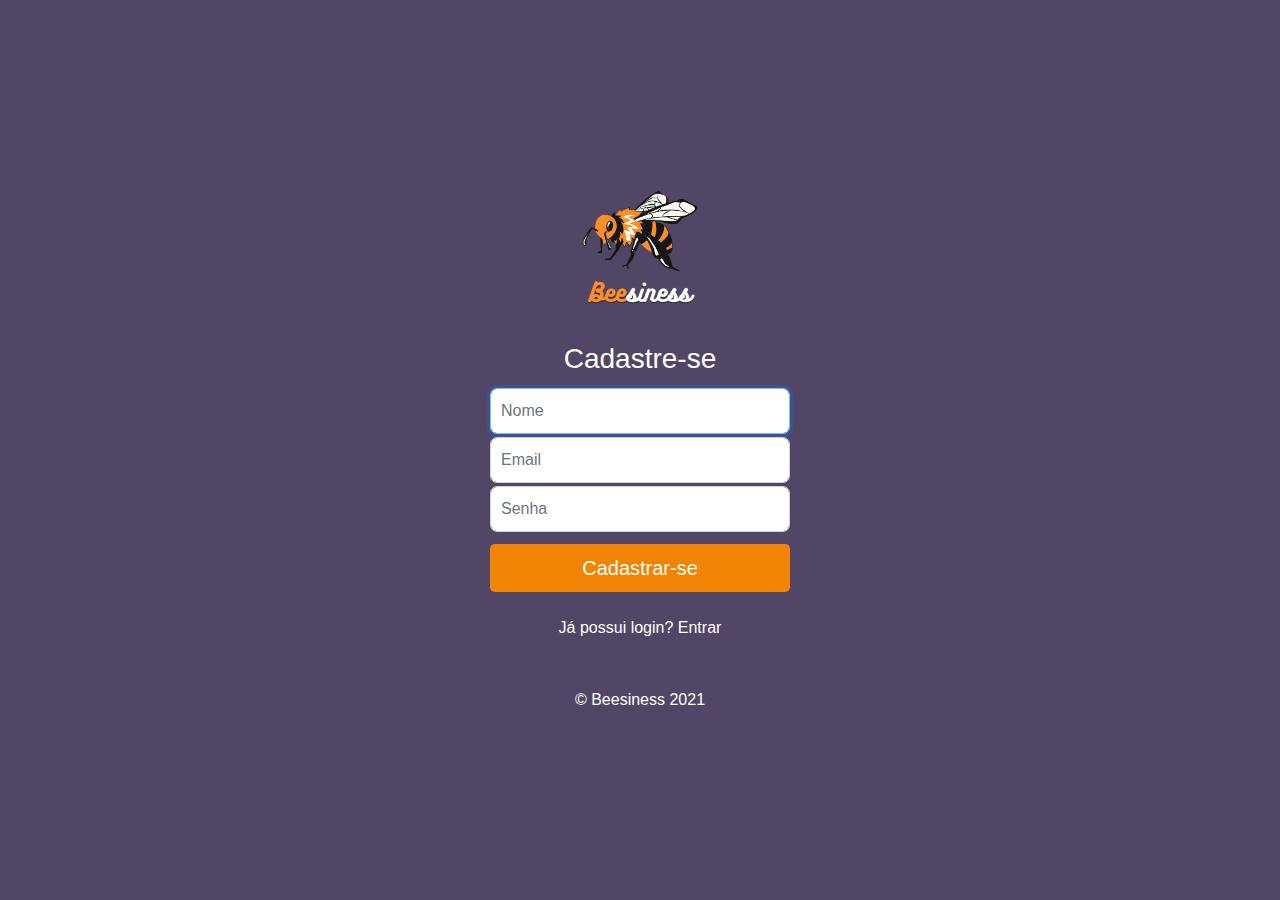
<file: cadastro.html>
<!doctype html>
<html lang="pt-br">
  <head>
    <meta charset="utf-8">
    <meta name="viewport" content="width=device-width, initial-scale=1, shrink-to-fit=no">
    <meta name="description" content="">
    <meta name="author" content="">

    <title>Beesiness - Cadeastro</title>
    
    <link href="./css/estilo.css" rel="stylesheet">
    <link href="./css/bootstrap.css" rel="stylesheet">

    <!-- Bootstrap core CSS -->
    <link href="./dist/css/bootstrap.min.css" rel="stylesheet">

    <!-- Custom styles for this template -->
    <link href="./css/signin.css" rel="stylesheet">
  </head>



  <body class="text-center">
    <form class="form-signin"  action="processa_cad.php" method="POST">
      <img class="mb-4" src="img/logo.png" alt="" width="50%" height="50%">
      <h1 class="h3 mb-">Cadastre-se</h1>

      <label for="inputNome" class="sr-only">Nome</label>
      <input type="text" name="nome" class="form-control" placeholder="Nome" required autofocus>
      
      <label for="inputEmail" class="sr-only">Email</label>
      <input type="email" name="email" class="form-control" placeholder="Email" required autofocus>
      
      <label for="inputSenha" class="sr-only">Senha</label>
      <input type="password" name="pass" class="form-control" placeholder="Senha" required autofocus>
     
      <button class="btn btn-lg btn-block bg-orange text-white" type="submit">Cadastrar-se</button>
      <br>
      <a class="noLogin text-white" href="./login.html">Já possui login? Entrar</a>
      <p class="mt-5 mb-3 text-white">&copy; Beesiness 2021</p>
    </form>
  </body>
</html>
</file>
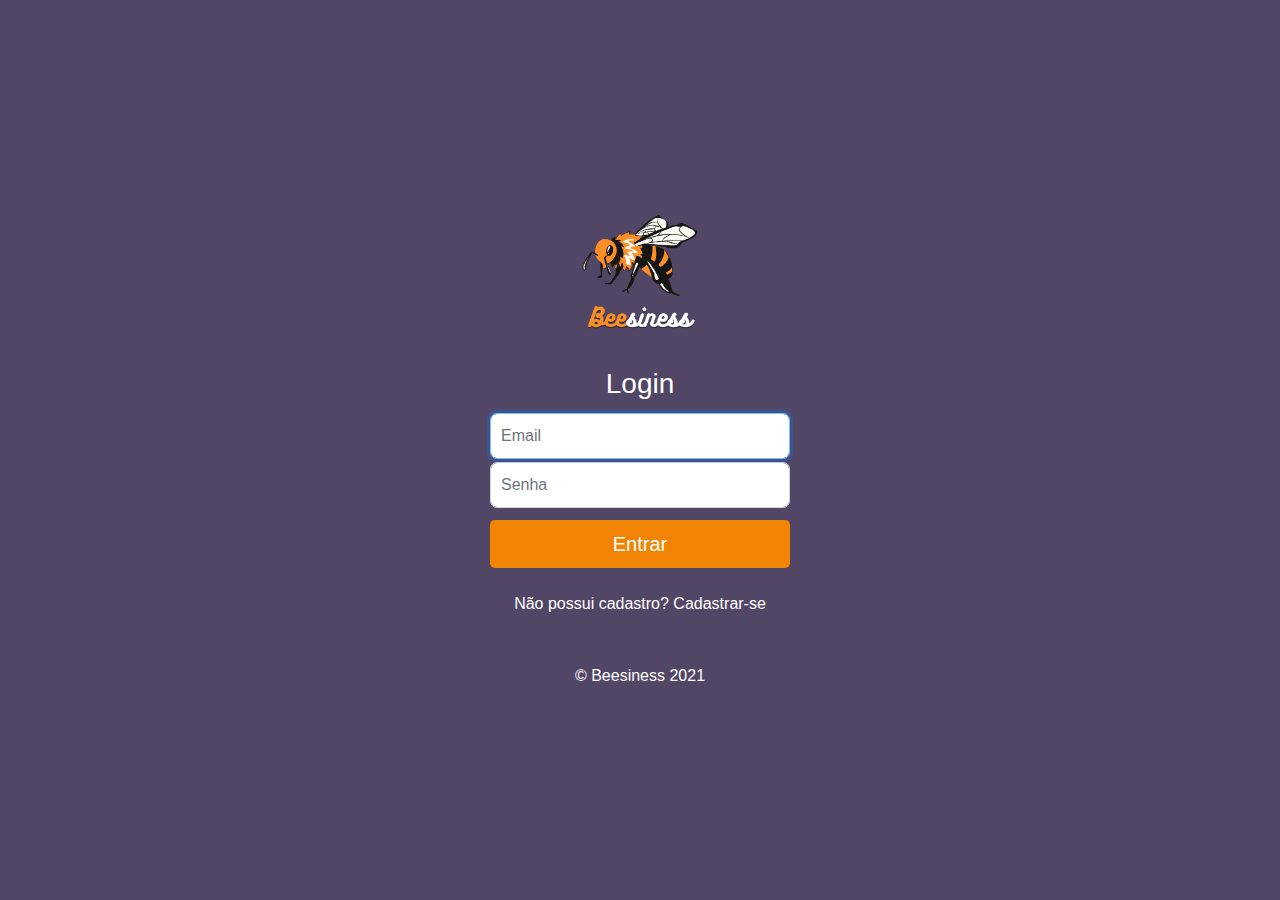
<file: login.html>
<!doctype html>
<html lang="pt-br">
  <head>
    <meta charset="utf-8">
    <meta name="viewport" content="width=device-width, initial-scale=1, shrink-to-fit=no">
    <meta name="description" content="">
    <meta name="author" content="">

    <title>Beesiness - Login</title>
    
    <link href="./css/estilo.css" rel="stylesheet">
    <link href="./css/bootstrap.css" rel="stylesheet">

    <!-- Bootstrap core CSS -->
    <link href="./dist/css/bootstrap.min.css" rel="stylesheet">

    <!-- Custom styles for this template -->
    <link href="./css/signin.css" rel="stylesheet">
  </head>



  <body class="text-center">
    <form class="form-signin"  action="processa_cad.php" method="POST">
      <img class="mb-4" src="img/logo.png" alt="" width="50%" height="50%">
      <h1 class="h3 mb-" style="margin-bottom: 12px">Login</h1>

      <label for="inputNome" class="sr-only">Email</label>
      <input type="text" name="email" class="form-control" placeholder="Email" required autofocus>
      
      <label for="inputEmail" class="sr-only">Senha</label>
      <input type="password" name="pass" class="form-control" placeholder="Senha" required autofocus>
      
      <button class="btn btn-lg btn-block bg-orange text-white" type="submit">Entrar</button>
      <br>
      <a class="noLogin text-white" href="./cadastro.html">Não possui cadastro? Cadastrar-se</a>
      <p class="mt-5 mb-3 text-white">&copy; Beesiness 2021</p>
    </form>
  </body>
</html>
</file>
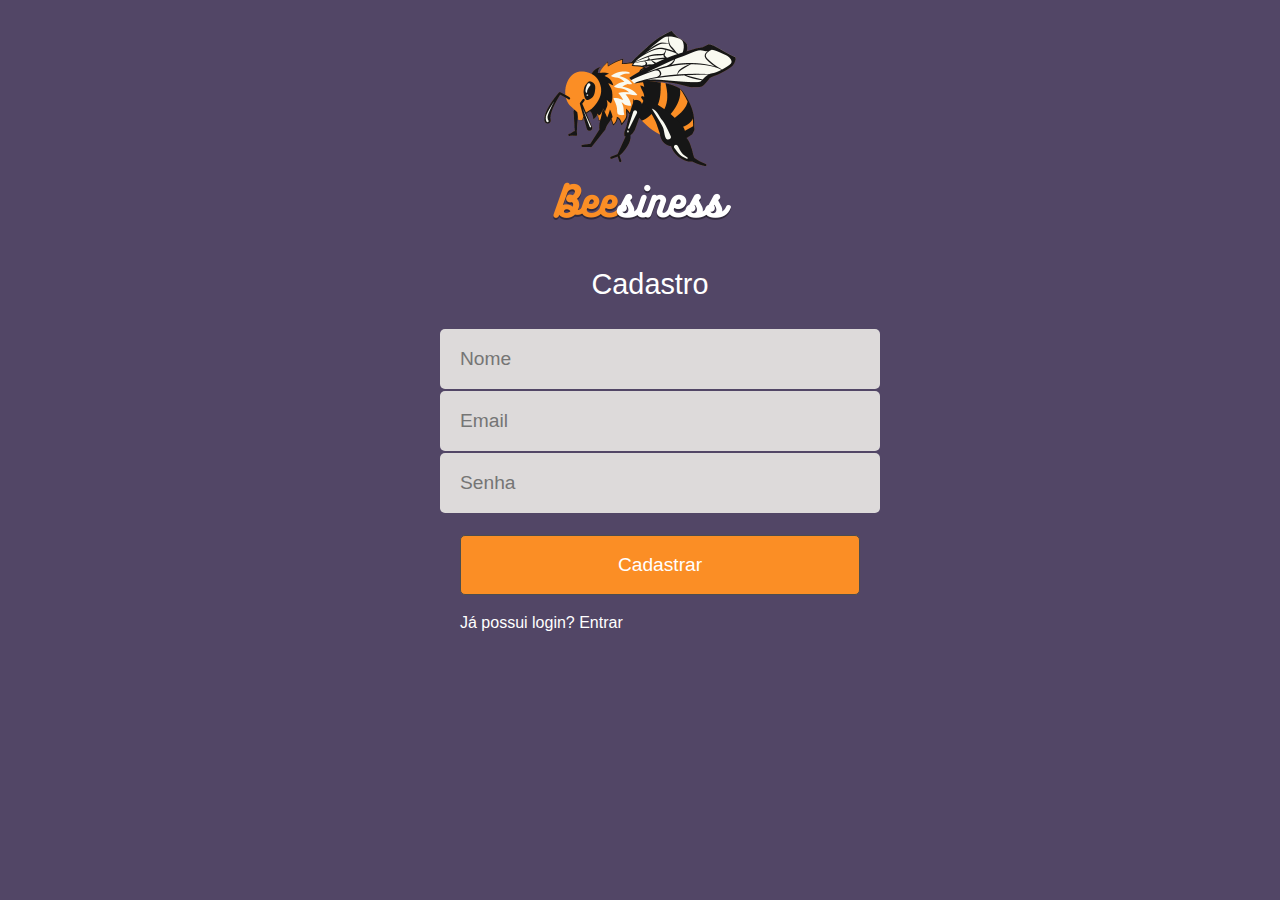
<file: beesiness-main/cadastro.html>
<!DOCTYPE html>
<html lang="pt-br">
<head>
    <meta charset="UTF-8">
    <meta name="viewport" content="width=device-width, initial-scale=1.0">
    <title>Login</title>
    <link rel="stylesheet" href="login/css/reset.css">
    <link rel="stylesheet" href="login/css/style.css">
    <!--Fonts  -->
    
    <link href="https://fonts.googleapis.com/css2?family=Roboto+Slab&display=swap" rel="stylesheet">
</head>
<body>
    <div class="container">
        <img  id="logo" src="img/logo.png">
        <h1>Cadastro</h1>
        <form action="processa_cad.php" method="POST"> <!--processa.php-->
            <input type="text"  name="nome" placeholder="Nome"/>  <!-- required  -->
            <input type="email"  name="email" placeholder="Email"/>  <!-- required  -->
            <input type="password" name="pass" placeholder="Senha" /> <!-- required -->
                <br>
            <button type="submit"> Cadastrar </button>
                <br>
            
    </form>
       
        <a class="noLogin" href="login/login.html">Já possui login? Entrar</a>
    </div>
</body>
</html>
</file>
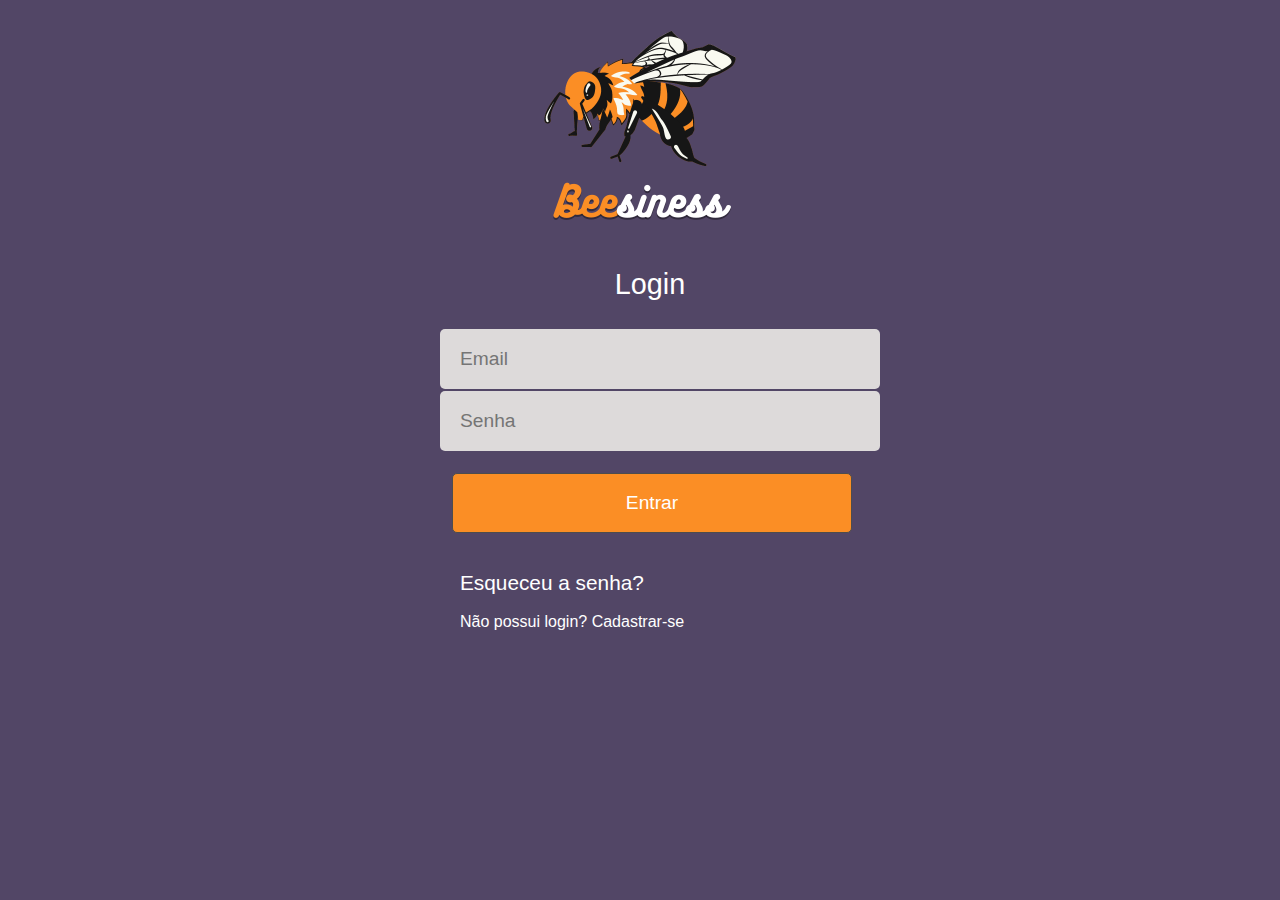
<file: beesiness-main/login.html>
<!DOCTYPE html>
<!-- Alterar Extensão do html para .php -->
<html lang="pt-br">

<head>
    <meta charset="UTF-8">
    <meta name="viewport" content="width=device-width, initial-scale=1.0">
    <title>Login</title>
    <link rel="stylesheet" href="login/css/reset.css">
    <link rel="stylesheet" href="login/css/style.css">
    <!--Fonts  -->

    <link href="https://fonts.googleapis.com/css2?family=Roboto+Slab&display=swap" rel="stylesheet">
</head>

<body>
    <div class="container">
        <img id="logo" src="img/logo.png">
        <h1>Login</h1>
        <form action="processa_login.php" method="POST">
            <!--processa.php-->
            <input type="email" name="email" placeholder="Email" /> <!-- required  -->
            <input type="password" name="pass" placeholder="Senha" /> <!-- required -->
            <br>
            <button type="submit" value="login" style="margin-left: 3%;">Entrar</button>
            <br>

        </form>
        <a class="forgotLogin" href="">Esqueceu a senha?</a>
        <a class="noLogin" href="cadastro.html">Não possui login? Cadastrar-se</a>
    </div>
</body>

</html>
</file>
<file: css/estilo.css>
html{
    scroll-behavior: smooth;    /*Rolamento lento*/
}

body{
    background-color: rgb(227, 229, 231);
    overflow: inherit;
}

#imgesq{
	float: left;
  margin-top: 10px;
	}

#imgdir{
	float: right;
  margin-right: 110px;
}

/* Logo no NAvbar */
#logo{
   height:15%;
   width: 15%;
   border-radius: 12%;
}

/* Imagens abaixo do Carrossel */
.imgFormat{
    width: 128px;
    height: 128px;
    border-radius: 12%;

}

.imgCol{
    width: 256px;
    height: 256px;
    border-radius: 12%;
}


/* Tirando o Text Decortaion do Link */
.linkPosts{
    text-decoration: none;
    color: #161616;
}

/* Cor do beesines no BTN */
.btn-warning2 {
    color: #212529;
    background-color: #F18404;
    border-color: #F18404;
  }
  
  .btn-warning2:hover {
    color: #212529;
    background-color: #e0a800;
    border-color: #d39e00;
  }
  
  .btn-warning2:focus, .btn-warning2.focus {
    box-shadow: 0 0 0 0.2rem rgba(255, 193, 7, 0.5);
  }
  
  .btn-warning2.disabled, .btn-warning2:disabled {
    color: #212529;
    background-color: #F18404;
    border-color: #F18404;
  }
  
  .btn-warning2:not(:disabled):not(.disabled):active, .btn-warning2:not(:disabled):not(.disabled).active,
  .show > .btn-warning2.dropdown-toggle {
    color: #212529;
    background-color: #d39e00;
    border-color: #c69500;
  }
  
  .btn-warning2:not(:disabled):not(.disabled):active:focus, .btn-warning2:not(:disabled):not(.disabled).active:focus,
  .show > .btn-warning2.dropdown-toggle:focus {
    box-shadow: 0 0 0 0.2rem rgba(255, 193, 7, 0.5);
  }

.beesiness::first-line{
    color:#F18404;

}
/* Cor Navbar Dropdown quando clica */
a.cor-home{
    color: rgb(45, 135, 238);
}


.espacoLogin{
  margin-left: 500px;
}

/* Espaço entre o login e o cadastro */
.espacoLogin2{
    margin-left: 8px;
}



/* Modificações do Carvalho para o DASHBOARD*/

.espaco{
  padding-top: 10em;
  padding-bottom: 10em;
}

.lateral{
}


/* FIM */ 




@media screen and (min-width: 576px) and (max-width: 992px) {
    .espacoLogin{
        margin-left: 0px;
      }
      
      /* Espaço entre o login e o cadastro */
      .espacoLogin2{
          margin-left: 0px;
      }
}





/* H1 das Sections */
h1{
  padding-top: 10px;
} 
.esp{
  font-size: 2.0rem;
  font-weight: 300;
} 
.esp1{
  font-size: 2.4rem;
  font-weight: 300;
} 
/* Espaço entre texto e carrosel */
.HomeHist{
    padding: 15px 15px;
}

#MM{
    padding-bottom: 50px;
}

h2{
    padding-bottom: 20px;
}

.esp{
    padding-bottom:10px ;
}

/* Centraliza os Anos no meio da cédula */
.anoLanc{
    justify-content: center;
    display: flex;
}

/* Card */
.cardForms {
    position: relative;
    display: -ms-flexbox;
    display: flex;
    -ms-flex-direction: column;
    flex-direction: column;
    min-width: 0;
    word-wrap: break-word;
    background-color: rgba(0, 0, 0, 0.192);
    background-clip: border-box;
    /* border: 1px solid rgba(0, 0, 0, 0.192); */
    border-radius: 0.25rem;
  }

/* teste */
.neon{
  text-shadow: 0 0 5px #FFF;
}
#nav-section{
  font-size: 1.5rem;
}

.nav-link {
  align-self: flex-start;
  display: flex;
}

.direita{
  align-self: flex-end;
}
</file>
<file: css/signin.css>
html,
body {
  height: 100%;
}

body {
  display: -ms-flexbox;
  display: -webkit-box;
  display: flex;
  -ms-flex-align: center;
  -ms-flex-pack: center;
  -webkit-box-align: center;
  align-items: center;
  -webkit-box-pack: center;
  justify-content: center;
  padding-top: 40px;
  padding-bottom: 40px;
  background-color:#524666; 
}

h1, h2, h3, h4, h5, h6,
.h1, .h2, .h3, .h4, .h5, .h6 {
  margin-bottom: 0.5rem;
  font-family: inherit;
  font-weight: 500;
  line-height: 1.2;
  color: #fff;
}

.form-signin {
  width: 100%;
  max-width: 330px;
  padding: 15px;
  margin: 0 auto;
}
.form-signin .checkbox {
  font-weight: 400;
}
.form-signin .form-control {
  position: relative;
  box-sizing: border-box;
  height: auto;
  padding: 10px;
  font-size: 16px;
}
.form-signin .form-control:focus {
  z-index: 2;
}
.form-signin input[type="email"] {
  margin-bottom: 3px;
  border-top-right-radius: 7px;
  border-top-left-radius: 7px;
  border-bottom-right-radius: 7px;
  border-bottom-left-radius: 7px;
}
.form-signin input[type="text"] {
  margin-top: 12px;
  margin-bottom: 3px;
  border-top-right-radius: 7px;
  border-top-left-radius: 7px;
  border-bottom-right-radius: 7px;
  border-bottom-left-radius: 7px;
}
.form-signin input[type="password"] {
  margin-bottom: 12px;
  border-top-right-radius: 7px;
  border-top-left-radius: 7px;
  border-bottom-right-radius: 7px;
  border-bottom-left-radius: 7px;
}
</file>
<file: beesiness-main/login/css/style.css>
body{
    background:#524666 ;

}

#logo{
    margin: auto;
    width: 250px;
    height: 250px;
}

.container{
    width: 400px;
    display: flex;
    flex-direction: column;
    margin: auto;

}

h1{
    margin: 20px 0;
    align-self: center;
    margin-left: 20px;
    font-size: 1.8rem;
    padding-bottom: 10px;
    font-family: 'Roboto','Quicksand',sans-serif;
    color: #ffffff;

}



input, button{
    height: 60px;
    font-size: 1.2rem;
    padding: 0 20px;
    border-radius: 5px;
    width: 100%;
  

}

input{
     background: #dddada; /*2e2e2e*/
     border: 0;
     margin-bottom: 2px;
}

button{
    background: #FB8E25; /*Cor do BEE do Beesiness*/
    border: 1px solid #4d4d4d;
    color: #ffffff;
    margin: 20px 0;
    align-self: center;
    margin-left: 20px;

}


a{
    font-family: 'Roboto', sans-serif;
    margin: 20px auto;
    color: #ffffff;
    text-decoration: none;
    justify-self: center;
    margin-left: 20px;
}

/* Sessão de Esqueci Login ou Cadastrar-se */
.forgotLogin{
    font-size: 1.3rem;
    margin-top: 20px;
    margin-left: 20px;
}

.noLogin{
    margin-top: 0;
    margin-bottom: 20px;
    margin-left: 20px;
}


@media screen and (min-width: 575px) and (max-width: 992px) {
    button, input{
        margin-left: 0;
    }

    a{
        margin-left: 0;
    }

    .forgotLogin{
        margin-left: 0;
    }
    
    .noLogin{
       
        margin-left: 0;
    }
}
</file>
